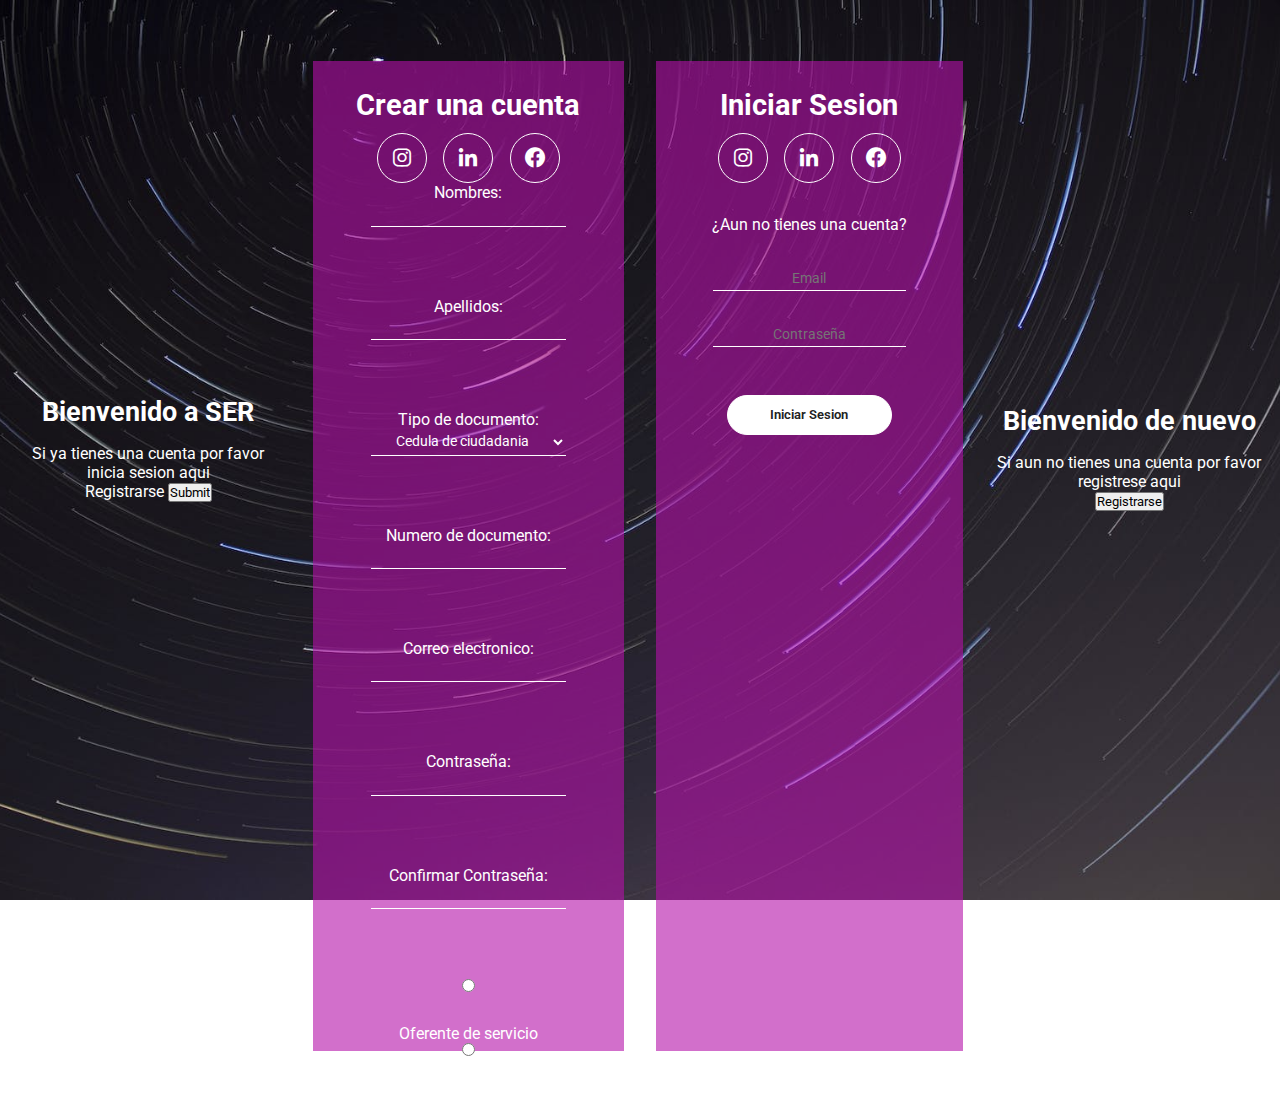
<file: login/login.html>
<!DOCTYPE html>
<html lang="en">

<head>
    <meta charset="UTF-8">
    <meta http-equiv="X-UA-Compatible" content="IE=edge">
    <meta name="viewport" content="width=device-width, initial-scale=1.0">
    <link rel="stylesheet" href="style_login.css">
    <link rel="preconnect" href="https://fonts.googleapis.com">
    <link rel="preconnect" href="https://fonts.gstatic.com" crossorigin>
    <link href="https://fonts.googleapis.com/css2?family=Roboto:wght@400;700&display=swap" rel="stylesheet">
    <link href='https://unpkg.com/boxicons@2.1.1/css/boxicons.min.css' rel='stylesheet'>
    <title>SERVICIOS EFICACES Y RAPIDOS</title>
</head>

<body>
    <div class="container-form sign-up">
        <div class="welcome-back">
            <div class="message">
                <h2>Bienvenido a SER</h2>
                <p>Si ya tienes una cuenta por favor inicia sesion aqui</p>
                <div class="sign-up-btn" >
                    <label for="nombre">Registrarse</label>
                    <input type="submit" id="regitro" name="registro"><br><br>
                </div>
            </div>
        </div>
        <form class="formulario">
            <h2 class="create-account">Crear una cuenta</h2>
            <div class="iconos">
                <div class="border-icon">
                    <i class='bx bxl-instagram'></i>
                </div>
                <div class="border-icon">
                    <i class='bx bxl-linkedin'></i>
                </div>
                <div class="border-icon">
                    <i class='bx bxl-facebook-circle'></i>
                </div>
            </div>


            <label for="nombre">Nombres:</label>
            <input type="text" id="nombre" name="nombre"><br><br>

            <label for="apellido">Apellidos:</label>
            <input type="text" id="apellido" name="apellido"><br><br>

            <label for="tipdoc">Tipo de documento:</label>
            <select id="tipdoc" name="tipdoc">
                <option value="cc">Cedula de ciudadania</option>
                <option value="ce">Cedula de Extrangeria</option>
                <option value="ps">Pasaporte</option>
            </select>
            <br><br>

            <label for="numdoc">Numero de documento:</label>
            <input type="text" id="numdoc" name="numdoc"><br><br>

            <label for="correo">Correo electronico:</label>
            <input type="text" id="correo" name="correo"><br><br>

            <label for="contraseña">Contraseña:</label>
            <input type="password" id="contraseña" name="contraseña"><br><br>

            <label for="recontraseña"> Confirmar Contraseña:</label>
            <input type="password" id="recontraseña" name="recontraseña"><br><br>

            <input type="radio" name="rol"> Oferente de servicio
            <input type="radio" name="rol"> solicitante

        </form>
    </div>
    <div class="container-form sign-in">
        <form class="formulario">
            <h2 class="create-account">Iniciar Sesion</h2>
            <div class="iconos">
                <div class="border-icon">
                    <i class='bx bxl-instagram'></i>
                </div>
                <div class="border-icon">
                    <i class='bx bxl-linkedin'></i>
                </div>
                <div class="border-icon">
                    <i class='bx bxl-facebook-circle'></i>
                </div>
            </div>
            <p class="cuenta-gratis">¿Aun no tienes una cuenta?</p>
            <input type="email" placeholder="Email">
            <input type="password" placeholder="Contraseña">
            <input type="button" value="Iniciar Sesion">
        </form>
        <div class="welcome-back">
            <div class="message">
                <h2>Bienvenido de nuevo</h2>
                <p>Si aun no tienes una cuenta por favor registrese aqui</p>
                <button class="sign-in-btn">Registrarse</button>
            </div>
        </div>
    </div>
    
</body>

</html>
</file>
<file: login/style_login.css>
* {
	margin: 0;
	padding: 0;
	box-sizing: border-box;
	font-family: "Roboto", sans-serif;
}

body {
	height: 100vh;
	display: flex;
	align-items: center;
	justify-content: center;
	min-height: 100vh;
	background-image: url(4.jpeg);
	background-position: center;
	background-repeat: no-repeat;
	background-size: cover;
	color: #ffffff;
}

.container-form {
	width: 90%;
	height: 90vh;
	display: flex;
	justify-content: space-around;
	transition: all 0.5s ease-out;
}

.welcome-back {
	display: flex;
	align-items: center;
	text-align: center;
}

.message {
	padding: 1rem;
}

.message h2 {
	font-size: 1.7rem;
	padding: 1rem 0;
}

.message label input {
	padding: 1rem;
	font-weight: 400;
	background-color: #4a4aee;
	border-radius: 2rem;
	border: none;
	outline: none;
	cursor: pointer;
	font-size: 0.9rem;
	margin-top: 2rem;
	transition: all 0.3s ease-in;
	color: #fff;
}

.message button:hover {
	background-color: #6464f8;
}

.formulario {
	width: 400px;
	height: 110vh;
	padding: 1rem;
	margin: 1rem;
	background-color: rgba(180, 16, 169, 0.602);
	text-align: center;
}

.create-account {
	padding: 0.7rem 0;
	font-size: 1.8rem;
}

.iconos {
	width: 200px;
	display: flex;
	justify-content: space-around;
	margin: auto;
}

.border-icon {
	height: 20px;
	width: 20px;
	display: flex;
	align-items: center;
	justify-content: center;
	padding: 1.5rem;
	border: solid thin white;
	border-radius: 50%;
	font-size: 1.5rem;
	transition: all 0.3s ease-in;
}

.border-icon:hover {
	background-color: #200115;
	cursor: pointer;
}

.cuenta-gratis {
	padding: 2rem 0;
}

.formulario input {
	width: 70%;
	display: block;
	margin: auto;
	margin-bottom: 2rem;
	background-color: transparent;
	border: none;
	border-bottom: white thin solid;
	text-align: center;
	outline: none;
	padding: 0.2rem 0;
	font-size: 0.9rem;
	color: white;
}
.formulario select {
	width: 70%;
	display: block;
	margin: auto;
	margin-bottom: 2rem;
	background-color: transparent;
	border: none;
	border-bottom: white thin solid;
	text-align: center;
	outline: none;
	padding: 0.2rem 0;
	font-size: 0.9rem;
	color: white;
}

.formulario input[type="button"] {
	width: 60%;
	margin: auto;
	border: solid thin white;
	padding: 0.7rem;
	border-radius: 2rem;
	background-color: white;
	font-weight: 600;
	margin-top: 3rem;
	font-size: 0.8rem;
	cursor: pointer;
	color: #222;
}

.sign-in a {
	position: absolute;
	opacity: 0;
	visibility: hidden;
}

.sign-in.active {
	opacity: 1;
	visibility: visible;
}

.sign-up.active {
	opacity: 0;
	visibility: hidden;
}
</file>
